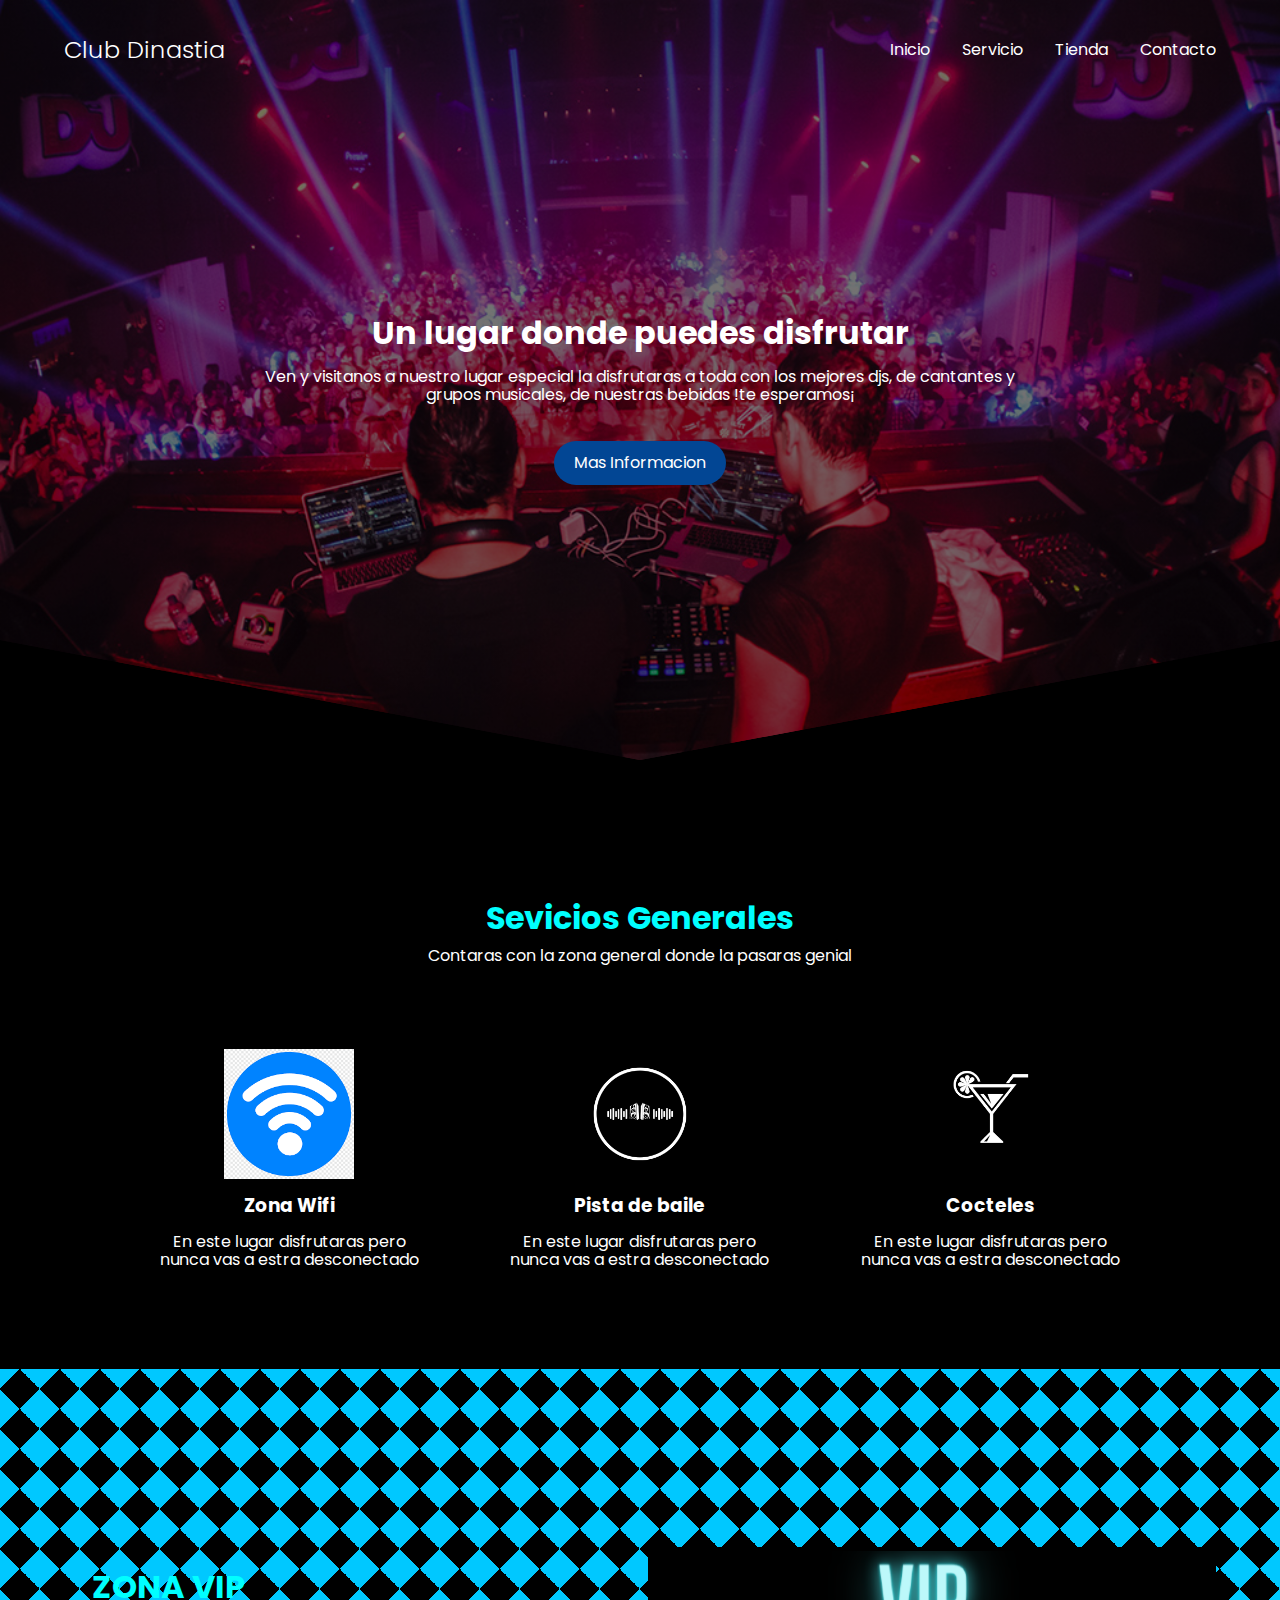
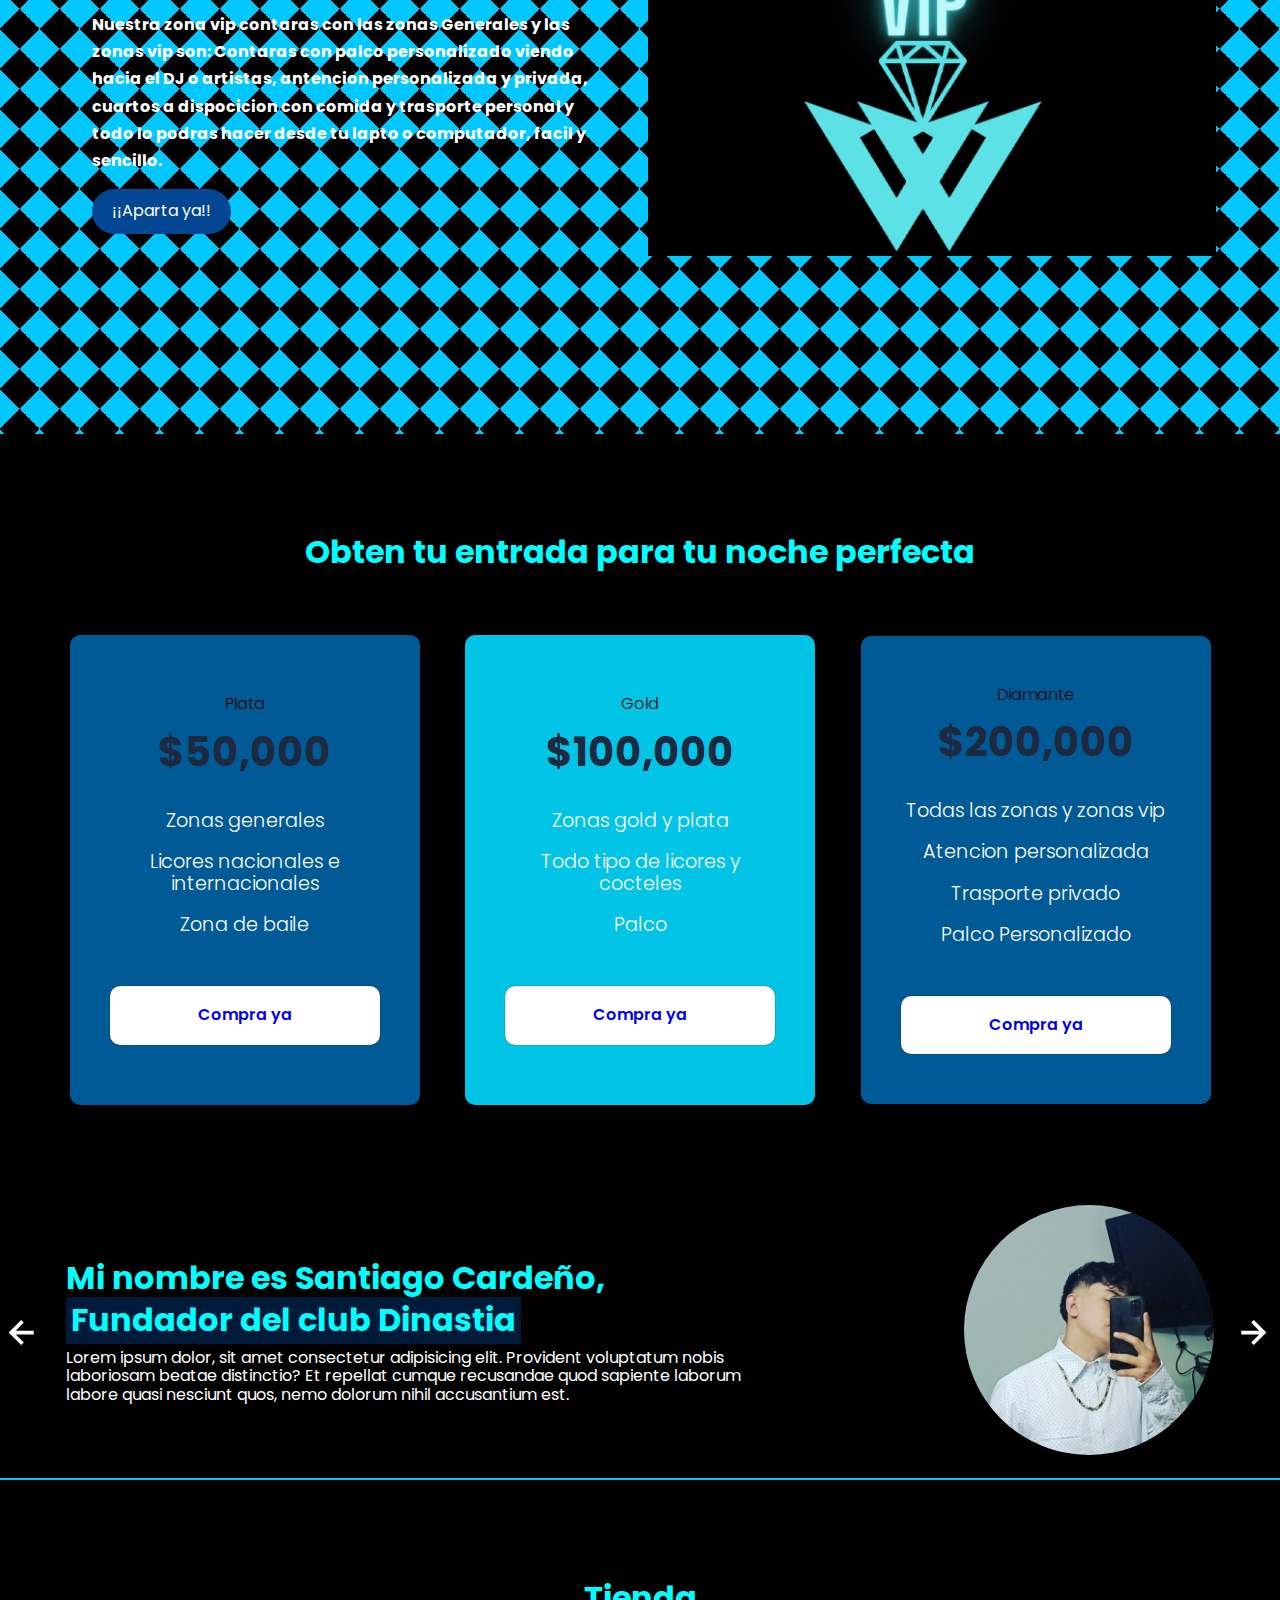
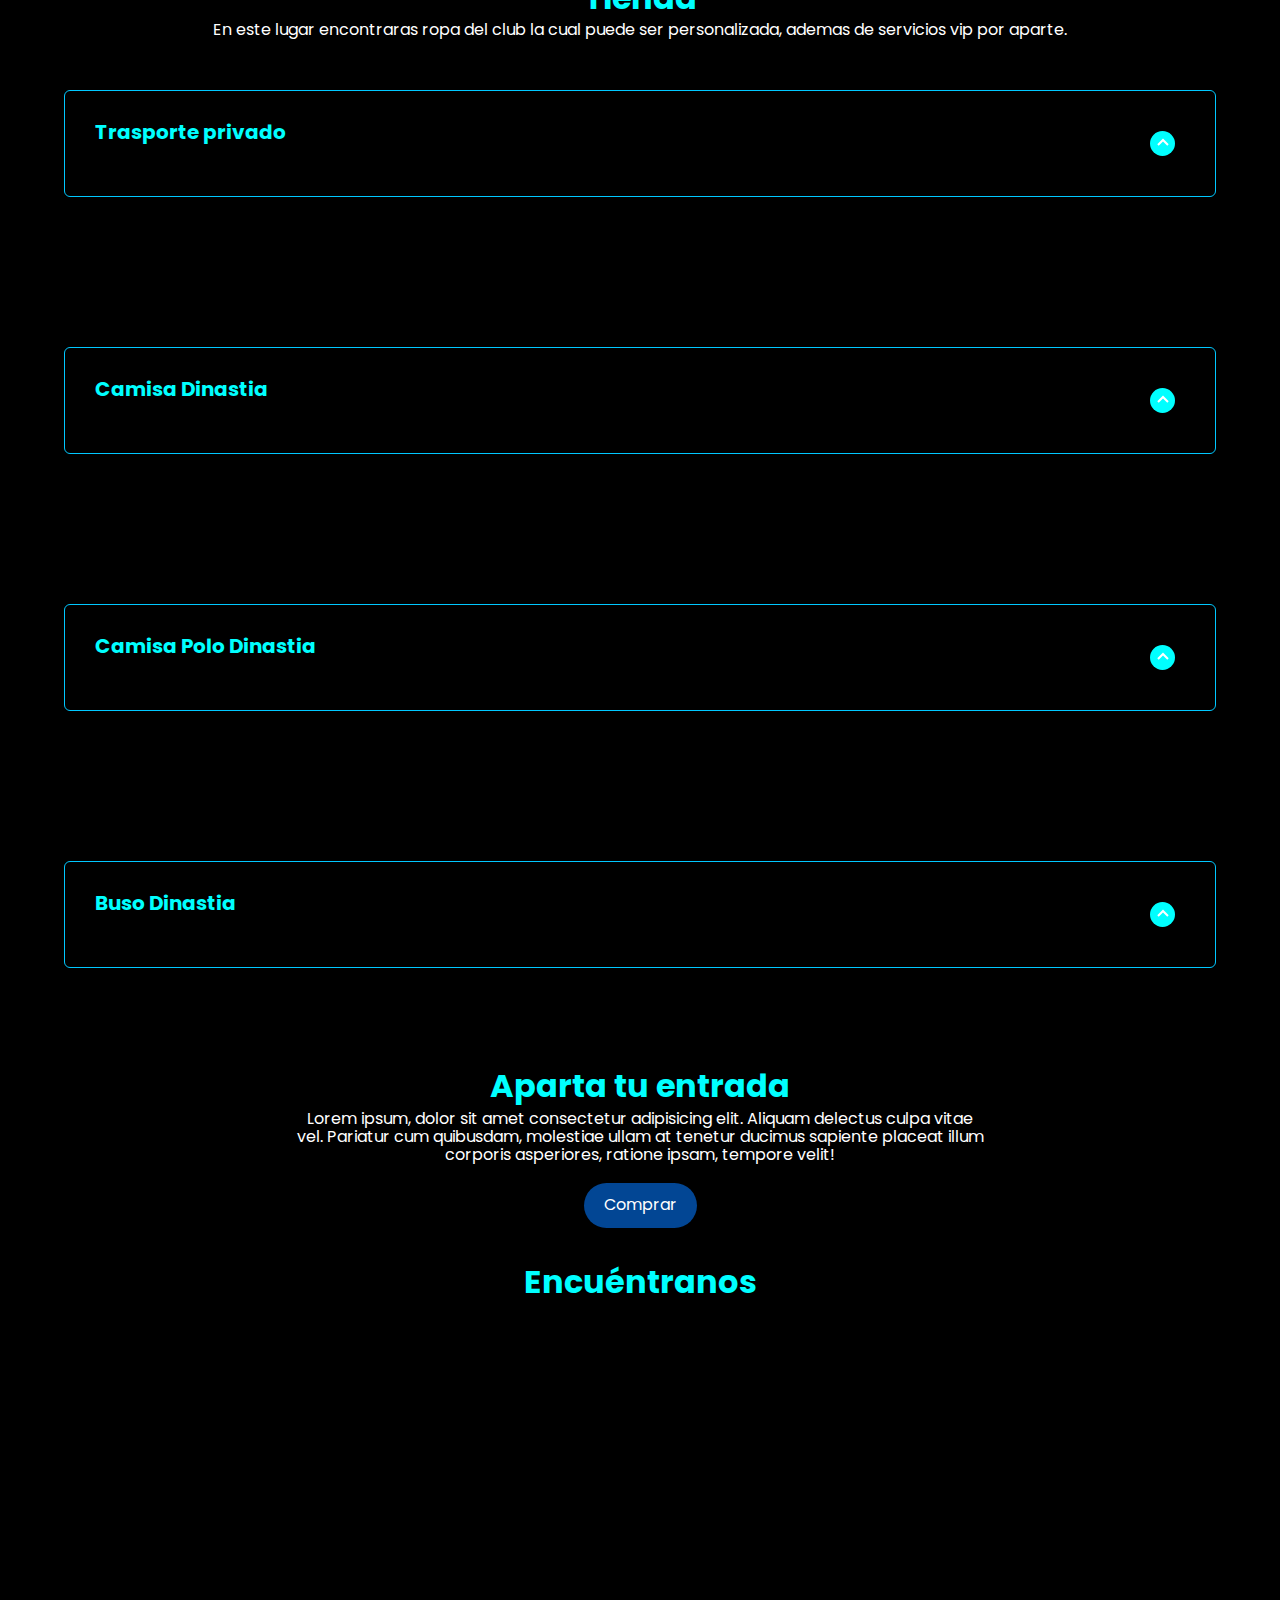
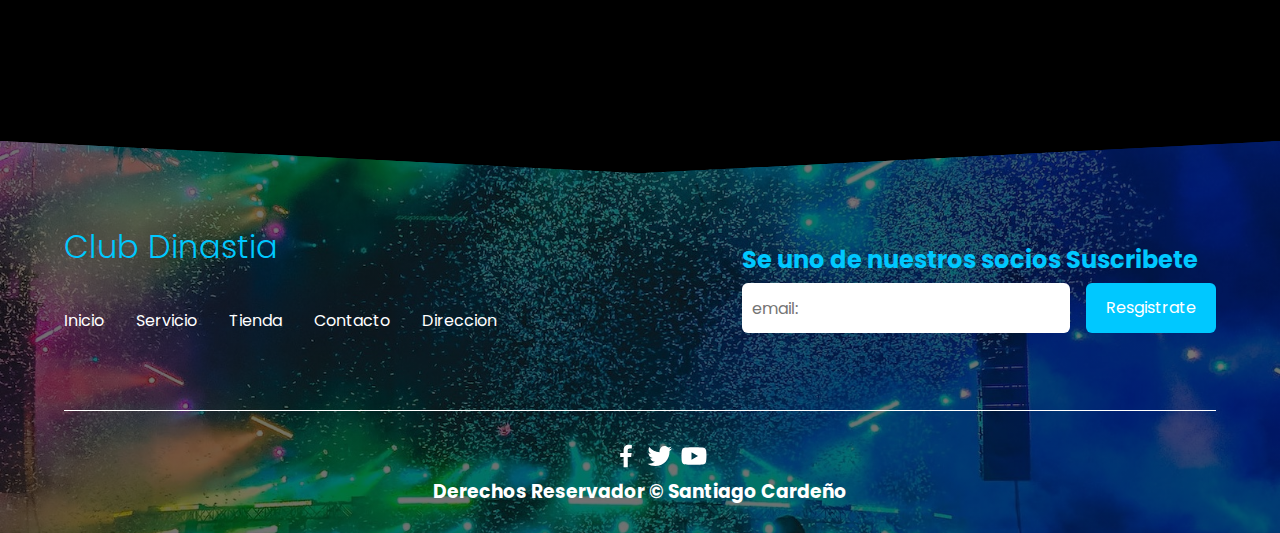
<file: Index.html>
<!DOCTYPE html>
<html lang="es">
<head>
    <meta charset="UTF-8">
    <meta name="viewport" content="width=device-width, initial-scale=1.0">
    <title>Club Dinastia</title>
    <link rel="shortcut icon" href="./img/logo2.png" type="image/x-icon">
    <link rel="stylesheet" href="./css/normalize.css">
    <link rel="stylesheet" href="./css/estilos.css">
</head>
<body class="hola">
    <header class="hero">

        <nav class="nav container">

           <div class="nav_logo">

            <h2 class="nav_title">Club Dinastia</h2><!-- <img src="img/logo.png" class="img_2" alt=""> -->

           </div>
           <ul class="nav_link nav_link--menu">
            <li class="nav_items">
                <a href="#" class="nav_links">Inicio</a>
            </li>
            <li class="nav_items">
                <a href="Servicios.html" class="nav_links">Servicio</a>
            </li>
            <li class="nav_items">
                <a href="Tienda.html" class="nav_links">Tienda</a>
            </li>
            <li class="nav_items">
                <a href="#" class="nav_links">Contacto</a>
            </li>
            

            <img src="img/close.svg" class="nav_close" alt="">

           </ul>
           <div class="nav_menu">

            <img src="img/menu.svg" class="nav_img" alt="">

           </div>

        </nav>

        <section class="hero_container container">
            <h1>Un lugar donde puedes disfrutar</h1>
            <p class="hero_paragraf">Ven y visitanos a nuestro lugar especial la disfrutaras a toda
                con los mejores djs, de cantantes y grupos musicales, de nuestras bebidas
                !te esperamos¡
            </p>
            <a href="#" class="cta">Mas Informacion</a>
        </section>

    </header>

    <main>

        <section class="container about">

            <h2 class="subtitle">Sevicios Generales</h2>
            <p class="about_paragraf">Contaras con la zona general donde la pasaras genial</p>

            <div class="about_main">

                <article class="about_icons">

                    <img src="img/wifi.png" class="about_icon" alt="">
                    <h3 class="about_title">Zona Wifi</h3>
                    <p class="about-paragraf">En este lugar disfrutaras pero nunca vas a estra 
                        desconectado
                    </p>

                </article>
                <article class="about_icons">

                    <img src="img/sonido.png" class="about_icon" alt="">
                    <h3 class="about_title">Pista de baile</h3>
                    <p class="about-paragraf">En este lugar disfrutaras pero nunca vas a estra 
                        desconectado
                    </p>

                </article>
                <article class="about_icons">

                    <img src="img/alcohol.png" class="about_icon" alt="">
                    <h3 class="about_title">Cocteles</h3>
                    <p class="about-paragraf">En este lugar disfrutaras pero nunca vas a estra 
                        desconectado
                    </p>

                </article>

            </div>

        </section>

        <section class="knowledge">
            <div class="knowledge_container container">

                <div class="knowledge_texts container">
                    
                    <h2 class="subtitle">ZONA VIP</h2>
                    <!-- <h3 class="subtitle">Todo esto lo podras hacer desde tu lapto o computador</h3> -->
                    <p class="knowledge_paragraf"><b>Nuestra zona vip contaras con las zonas Generales
                        y las zonas vip son: Contaras con palco personalizado
                        viendo hacia el DJ o artistas, antencion personalizada y privada,
                        cuartos a dispocicion con comida y trasporte personal y todo lo podras hacer desde
                        tu lapto o computador, facil y sencillo.</b></p>
                        
                    <a href="#" class="cta">¡¡Aparta ya!! </a>

                </div>

                <figure class="knoeledge_picture">
                        <img src="img/vip5 (2).png" class="knowledge_img" alt="">
                </figure>

            </div>
        </section>

        <section class="price container">

            <h2 class="subtitle">Obten tu entrada para tu noche perfecta</h2>

            <div class="price_table">

                <div class="price_element">

                    <p class="plan_name">Plata</p>
                    <h3 class="plan_price">$50,000</h3>

                    <div class="plan_items">

                        <p class="plan_featurers">Zonas generales</p>
                        <p class="plan_featurers">Licores nacionales e internacionales</p>
                        <p class="plan_featurers">Zona de baile</p>

                    </div>

                    <a href="#" class="plan_cta">Compra ya</a>

                </div>
                <div class="price_element price_element--best">

                    <p class="plan_name">Gold</p>
                    <h3 class="plan_price">$100,000</h3>

                    <div class="plan_items">

                        <p class="plan_featurers">Zonas gold y plata</p>
                        <p class="plan_featurers">Todo tipo de licores y cocteles</p>
                        <p class="plan_featurers">Palco</p>

                    </div>

                    <a href="#" class="plan_cta">Compra ya</a>

                </div>
                <div class="price_element2">

                    <p class="plan_name">Diamante</p>
                    <h3 class="plan_price">$200,000</h3>

                    <div class="plan_items">

                        <p class="plan_featurers">Todas las zonas y zonas vip</p>
                        <p class="plan_featurers">Atencion personalizada</p>
                        <p class="plan_featurers">Trasporte privado</p>
                        <p class="plan_featurers">Palco Personalizado</p>

                    </div>

                    <a href="#" class="plan_cta">Compra ya</a>

                </div>

            </div>

        </section>

        <section class="testimony">
            <div class="testimony_container">

                <img src="img/leftarrow.svg" class="testimony_a" id="before" alt="">
                <section class="testimony_body testimony_body--show" data-id="1">

                    <div class="testimony_text">

                        <h2 class="subtitle">Mi nombre es Santiago Cardeño, <span class="testimony_course">Fundador del club Dinastia</span></h2>
                        <p class=""> Lorem ipsum dolor, sit amet consectetur adipisicing elit. Provident voluptatum nobis laboriosam beatae distinctio? Et repellat cumque recusandae quod sapiente laborum labore quasi nesciunt quos, nemo dolorum nihil accusantium est.</p>

                    </div>
                    <figure class="testimony_picture">
                            <img src="img/yo.jpeg" class="testimony_img" alt="">
                    </figure>

                </section>
                 <section class="testimony_body " data-id="2">

                    <div class="testimony_text">

                        <h2 class="subtitle">Mi nombre es Camilo Andres Cardeño Rios, <span class="testimony_course">Administrador del club Dinastia</span></h2>
                        <p class=""> Lorem ipsum dolor, sit amet consectetur adipisicing elit. Provident voluptatum nobis laboriosam beatae distinctio? Et repellat cumque recusandae quod sapiente laborum labore quasi nesciunt quos, nemo dolorum nihil accusantium est.</p>

                    </div>
                    <figure class="testimony_picture">
                            <img src="img/yo.jpeg" class="testimony_img" alt="">
                    </figure>

                </section> 
                <section class="testimony_body" data-id="3">

                    <div class="testimony_text">

                        <h2 class="subtitle">Mi nombre es Karen Arteaga , <span class="testimony_course">Organizadora de eventos del club Dinastia</span></h2>
                        <p class=""> Lorem ipsum dolor, sit amet consectetur adipisicing elit. Provident voluptatum nobis laboriosam beatae distinctio? Et repellat cumque recusandae quod sapiente laborum labore quasi nesciunt quos, nemo dolorum nihil accusantium est.</p>

                    </div>
                    <figure class="testimony_picture">
                            <img src="img/yo.jpeg" class="testimony_img" alt="">
                    </figure>

                </section>              
                <img src="img/rightarrow.svg" class="testimony_a" id="next" alt="">

            </div>

        </section>

        <br>

        <hr class="hello" color="#00c8ff">

        <section class="questions container">
            <h2 class="subtitle">Tienda</h2>
            <p class="questions_paragraf">En este lugar encontraras ropa del club la cual puede ser
                personalizada, ademas de servicios vip por aparte.</p>

                <section class="questions_container">
                    <article class="questions_padding">
                        <div class="questions_answer">
                            <h3 class="questions_title">Trasporte privado
                                <span class="questions_arrow">
                                    <img src="img/arrow.svg" class="questions_img" alt="">
                                </span>
                            </h3>
                            <p class="questions_show">Lorem ipsum, dolor sit amet consectetur adipisicing ! Lorem ipsum dolor sit amet, consectetur adipisicing elit. Asperiores non culpa odit commodi accusantium ratione totam est illo natus ipsa quisquam assumenda, illum rem? Asperiores nihil eius officia harum est. Lorem ipsum dolor sit amet consectetur adipisicing elit. Aut soluta, debitis vero id, ullam harum voluptate eveniet, rem totam quo quidem odit aperiam pariatur officia facilis magnam? Sint, totam assumenda?</p>
                        </div>
                    </article>
                </section>
               
                <section class="questions_container">
                    <article class="questions_padding">
                        <div class="questions_answer">
                            <h3 class="questions_title">Camisa Dinastia
                                <span class="questions_arrow">
                                    <img src="img/arrow.svg" class="questions_img" alt="">
                                </span>
                            </h3>

                            <p class="questions_show">Lorem ipsum, dolor sit amet consectetur adipisicing elit.! Lorem ipsum dolor sit, amet consectetur adipisicing elit. Similique doloremque aut ab explicabo voluptatum, excepturi atque natus reiciendis cupiditate modi, optio harum quisquam architecto, accusamus minima sed facere? Dolores, voluptates! Lorem ipsum, dolor sit amet consectetur adipisicing elit. Recusandae magnam suscipit quis quae expedita blanditiis eaque veniam soluta illo illum, laborum aliquam optio magni provident amet, architecto quos. Error, quasi?</p>
                        </div>
                    </article>
                </section>

                <section class="questions_container">
                    <article class="questions_padding">
                        <div class="questions_answer">
                            <h3 class="questions_title">Camisa Polo Dinastia
                                <span class="questions_arrow">
                                    <img src="img/arrow.svg" class="questions_img" alt="">
                                </span>
                            </h3>

                            <p class="questions_show">Lorem ipsum, dolor sit amet consectetur adipisicing elit.! Lorem ipsum dolor, sit amet consectetur adipisicing elit. Consectetur repellat eveniet praesentium ea excepturi cum at dolorum? Sint nesciunt voluptas, quod reprehenderit culpa atque, iure soluta aliquam illo accusantium animi. Lorem ipsum dolor sit amet consectetur, adipisicing elit. Sint officia at vel hic fuga aut amet excepturi iusto quam dignissimos, quia commodi illum, in, nobis aliquid eveniet atque quae aperiam?</p>
                        </div>
                    </article>
                </section>

                <section class="questions_container">
                    <article class="questions_padding">
                        <div class="questions_answer">
                            <h3 class="questions_title">Buso Dinastia
                                <span class="questions_arrow">
                                    <img src="img/arrow.svg" class="questions_img" alt="">
                                </span>
                            </h3>

                            <p class="questions_show">Lorem ipsum, dolor sit amet consectetur adipisicing elit.! Lorem ipsum dolor, sit amet consectetur adipisicing elit. Consectetur repellat eveniet praesentium ea excepturi cum at dolorum? Sint nesciunt voluptas, quod reprehenderit culpa atque, iure soluta aliquam illo accusantium animi. Lorem ipsum dolor sit amet consectetur, adipisicing elit. Sint officia at vel hic fuga aut amet excepturi iusto quam dignissimos, quia commodi illum, in, nobis aliquid eveniet atque quae aperiam?</p>
                        </div>
                    </article>
                </section>

                <section class="questions_offeer">
                    <h2 class="subtitle">Aparta tu entrada</h2>
                    <p class="questions_copy">Lorem ipsum, dolor sit amet consectetur adipisicing elit. Aliquam delectus culpa vitae vel. Pariatur cum quibusdam, molestiae ullam at tenetur ducimus sapiente placeat illum corporis asperiores, ratione ipsam, tempore velit!</p>
                    <br>
                    <a href="price container" class="cta">Comprar</a>
                </section>

                <br>
                <br>
                <section>
                    <h2 class="subtitle">Encuéntranos</h2><br>
                <div><iframe src="https://www.google.com/maps/embed?pb=!1m18!1m12!1m3!1d495.82586758080987!2d-75.6493971137713!3d6.18332851668181!2m3!1f0!2f0!3f0!3m2!1i1024!2i768!4f13.1!3m3!1m2!1s0x8e4681bc053fb6ad%3A0x19c91dbaa523946c!2sVilla%20Loma!5e0!3m2!1ses!2sco!4v1695385432934!5m2!1ses!2sco" width="400" height="300" style="border:0;" allowfullscreen="" loading="lazy" referrerpolicy="no-referrer-when-downgrade"></iframe></div></section>



        </section>

    </main>

    <footer class="footer">

        <section class="footer_container container">

            <nav class="nav nav--footer">

                <h2 class="footer_title">Club Dinastia</h2>

                <ul class="nav_link nav_link--footer">

                    <li class="nav_items">
                        <a href="#" class="nav_links">Inicio</a>
                    </li>
                    <li class="nav_items">
                        <a href="#"class="nav_links">Servicio</a>
                    </li>
                    <li class="nav_items">
                        <a href="#" class="nav_links">Tienda</a>
                    </li>
                    <li class="nav_items">
                        <a href="#" class="nav_links">Contacto</a>
                    </li>
                    <li class="nav_items">
                        <a href="#" class="nav_links">Direccion</a>
                    </li>

                </ul>

            </nav>

           <form class="footer_form">

            <h2 class="footer_newsletter">Se uno de nuestros socios Suscribete</h2>
            <div class="footer_inputs">

                <input type="email" placeholder="email:" class="footer_input">
                <input type="submit" value="Resgistrate" class="footer_submit">

            </div>

           </form>

        </section>

        <section class="footer_copy container">

            <div class="footer_social">

                <ul class="copy_foter">
                <a href="#" class="footer_icons"><img src="img/facebook.svg" class="footer_img" alt=""></a>
                <a href="#" class="footer_icons"><img src="img/twitter.svg" class="footer_img" alt=""></a>
                <a href="#" class="footer_icons"><img src="img/youtube.svg" class="footer_img" alt=""></a>
                </ul>
            

            </div>

            <h3 class="footer_copyright">Derechos Reservador &copy; Santiago Cardeño</h3>

        </section>

    </footer>



    <script src="java/slider.js"></script>
    <script src="java/questions.js"></script>
    <script src="java/menu.js"></script>
</body>
</html>
</file>
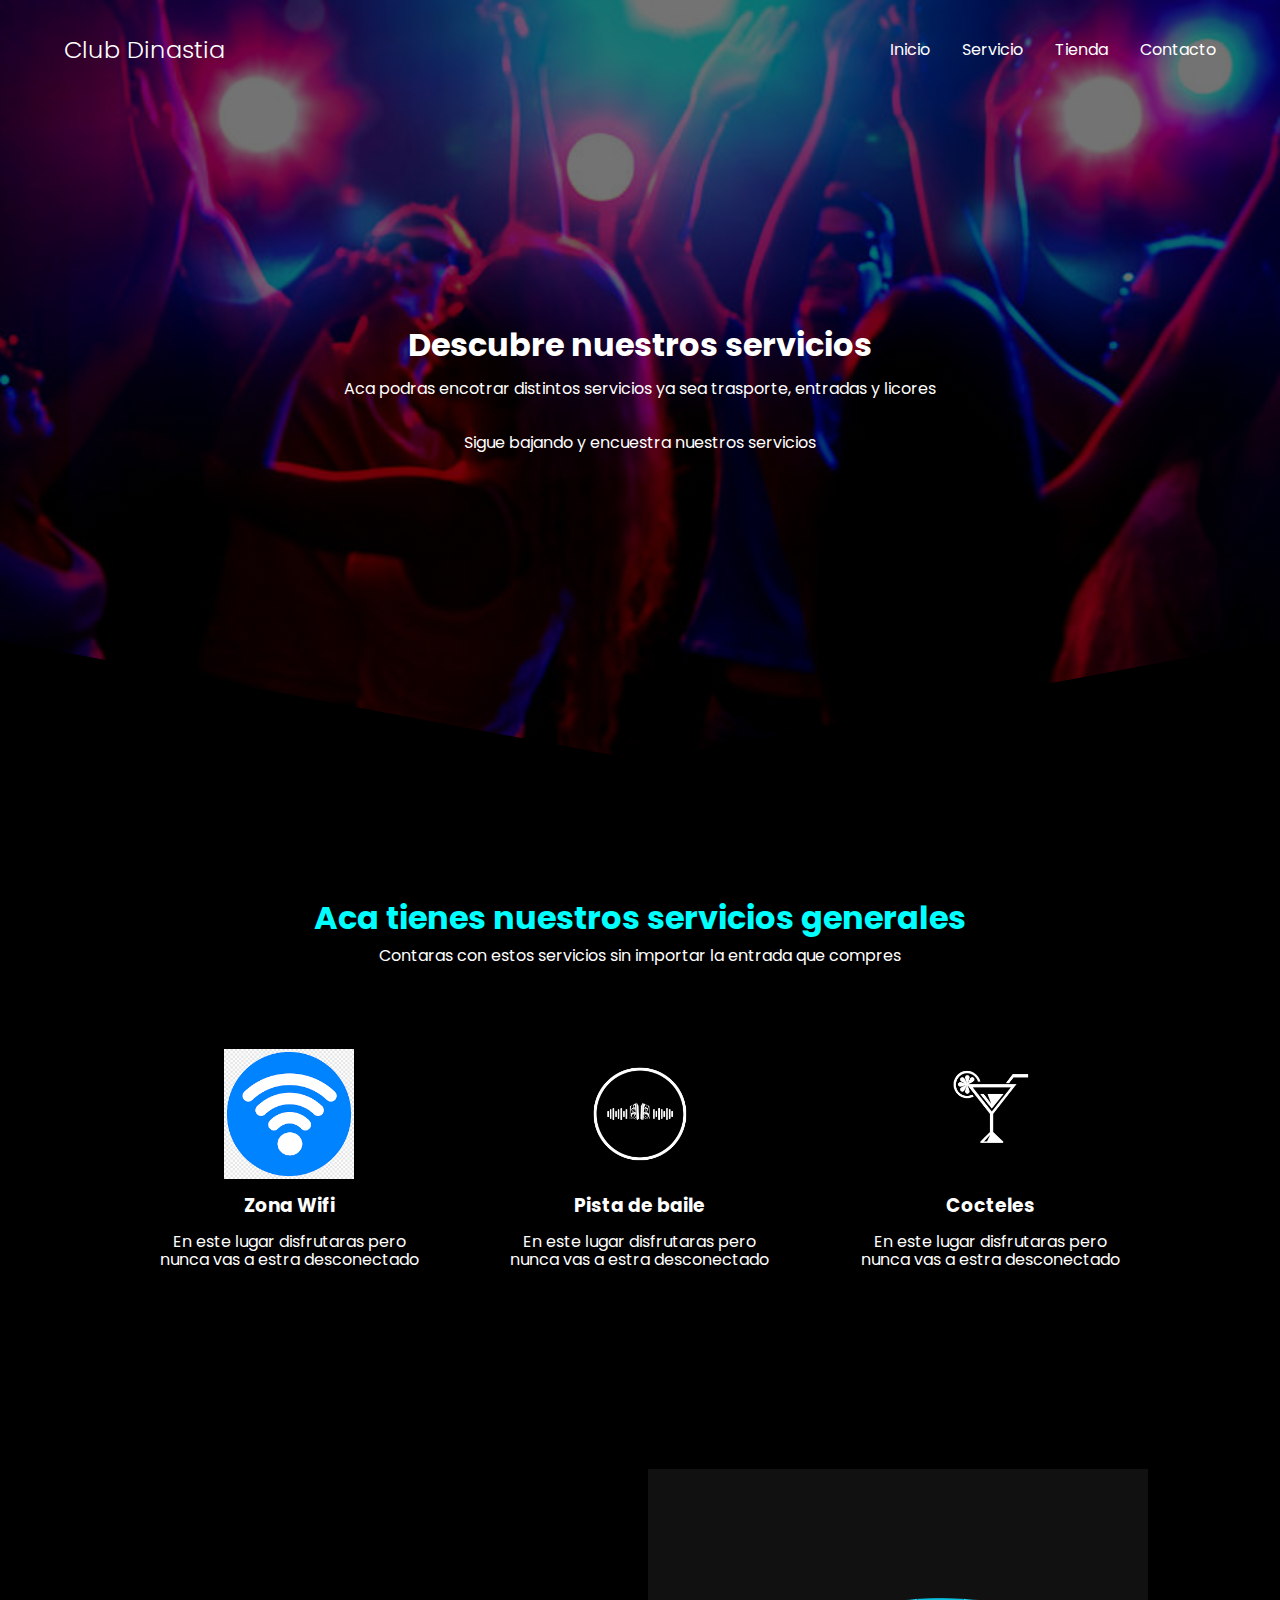
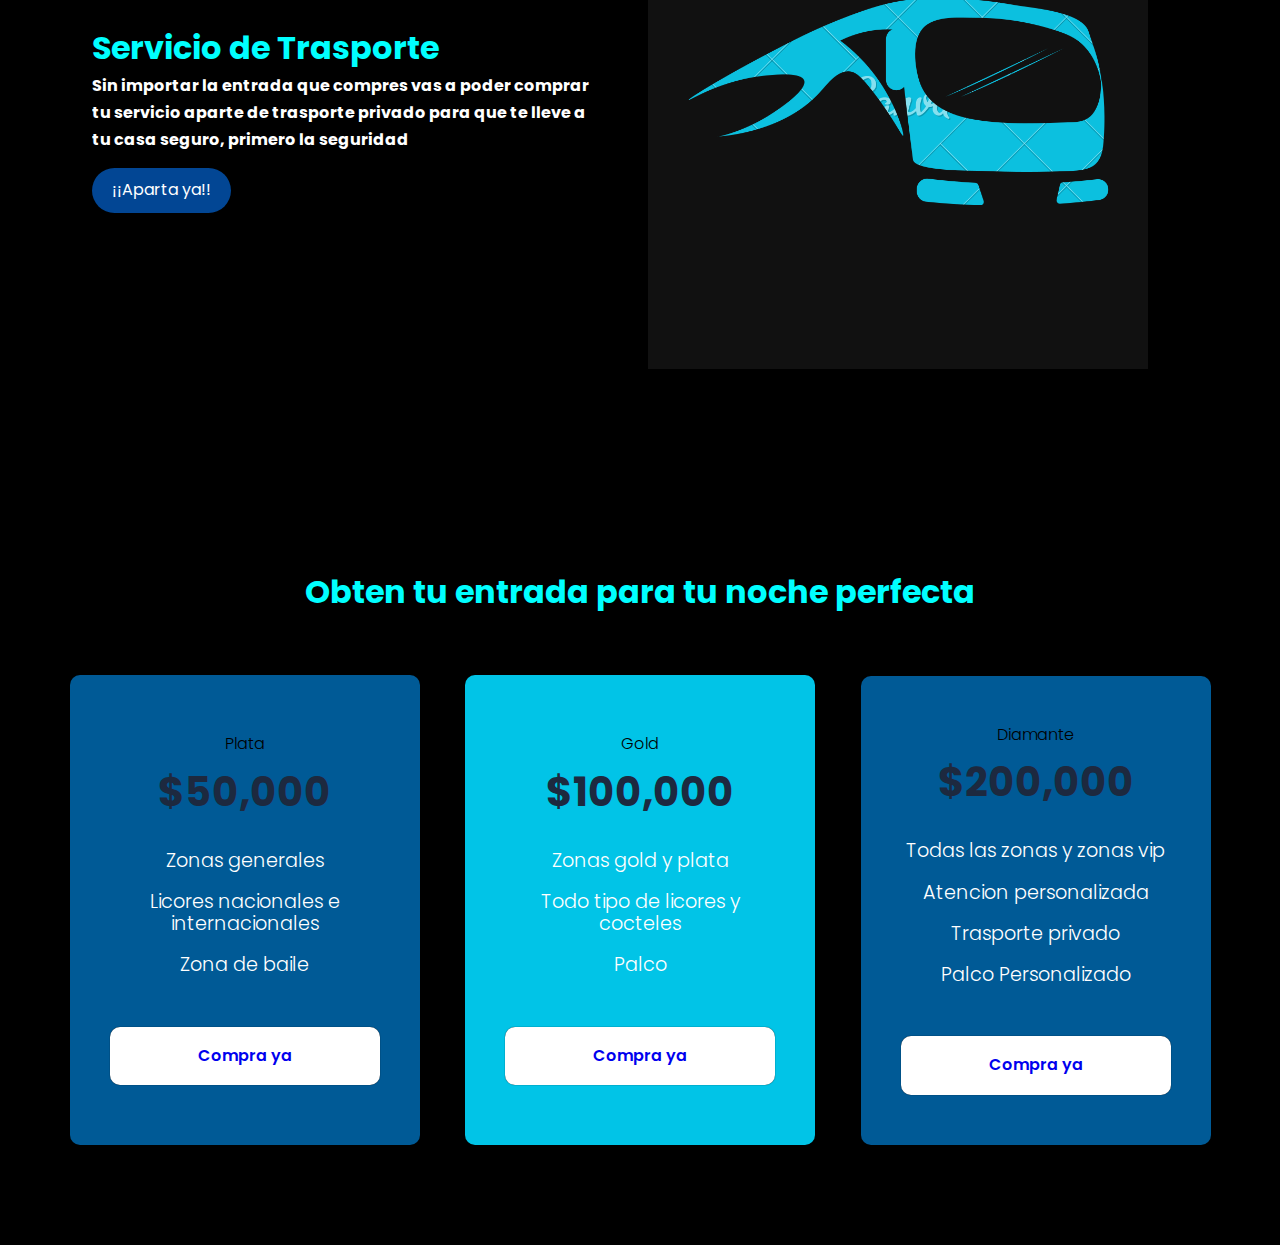
<file: Servicios.html>
<!DOCTYPE html>
<html lang="en">
<head>
    <meta charset="UTF-8">
    <meta name="viewport" content="width=device-width, initial-scale=1.0">
    <title>Club Dinastia</title>
    <link rel="shortcut icon" href="./img/logo2.png" type="image/x-icon">
    <link rel="stylesheet" href="./css/normalize.css">
    <link rel="stylesheet" href="./css/estilos.css">
    <link rel="stylesheet" href="./css/Servicio.css">
</head>
<body>

    <header class="hero">

        <nav class="nav container">

           <div class="nav_logo">

            <h2 class="nav_title">Club Dinastia</h2><!-- <img src="img/logo.png" class="img_2" alt=""> -->

           </div>
           <ul class="nav_link nav_link--menu">
            <li class="nav_items">
                <a href="Index.html" class="nav_links">Inicio</a>
            </li>
            <li class="nav_items">
                <a href="#" class="nav_links">Servicio</a>
            </li>
            <li class="nav_items">
                <a href="Tienda.html" class="nav_links">Tienda</a>
            </li>
            <li class="nav_items">
                <a href="" class="nav_links">Contacto</a>
            </li>
            

            <img src="img/close.svg" class="nav_close" alt="">

           </ul>
           <div class="nav_menu">

            <img src="img/menu.svg" class="nav_img" alt="">

           </div>

        </nav>

        <section class="hero_container container">
            <h1>Descubre nuestros servicios </h1>
            <p class="hero_paragraf">Aca podras encotrar distintos servicios ya sea trasporte,
                entradas y licores
            </p>
            <!-- <a href="#" class="cta">Mas Informacion</a> -->
            <p class="hero_paragraf">Sigue bajando y encuestra nuestros servicios</p>
        </section>

    </header>

    <main>

        <section class="container about">

            <h2 class="subtitle">Aca tienes nuestros servicios generales</h2>
            <p class="about_paragraf">Contaras con estos servicios sin importar la entrada que compres</p>

            <div class="about_main">

                <article class="about_icons">

                    <img src="img/wifi.png" class="about_icon" alt="">
                    <h3 class="about_title">Zona Wifi</h3>
                    <p class="about-paragraf">En este lugar disfrutaras pero nunca vas a estra 
                        desconectado
                    </p>

                </article>
                <article class="about_icons">

                    <img src="img/sonido.png" class="about_icon" alt="">
                    <h3 class="about_title">Pista de baile</h3>
                    <p class="about-paragraf">En este lugar disfrutaras pero nunca vas a estra 
                        desconectado
                    </p>

                </article>
                <article class="about_icons">

                    <img src="img/alcohol.png" class="about_icon" alt="">
                    <h3 class="about_title">Cocteles</h3>
                    <p class="about-paragraf">En este lugar disfrutaras pero nunca vas a estra 
                        desconectado
                    </p>

                </article>

            </div>

        </section>

        <section class="knowledge_service">
            <div class="knowledge_container container">

                <div class="knowledge_texts container">
                    
                    <h2 class="subtitle">Servicio de Trasporte</h2>
                    <!-- <h3 class="subtitle">Todo esto lo podras hacer desde tu lapto o computador</h3> -->
                    <p class="knowledge_paragraf"><b>Sin importar la entrada que compres 
                        vas a poder comprar tu servicio aparte de trasporte privado para que te lleve a 
                        tu casa seguro, primero la seguridad
                    </b></p>
                        
                    <a href="#" class="cta">¡¡Aparta ya!! </a>

                </div>

                <figure class="knoeledge_picture">
                        <img src="img/trasporte.png" class="knowledge_img_service" alt="">
                </figure>

            </div>
        </section>

        <section class="price container">

            <h2 class="subtitle">Obten tu entrada para tu noche perfecta</h2>

            <div class="price_table">

                <div class="price_element">

                    <p class="plan_name">Plata</p>
                    <h3 class="plan_price">$50,000</h3>

                    <div class="plan_items">

                        <p class="plan_featurers">Zonas generales</p>
                        <p class="plan_featurers">Licores nacionales e internacionales</p>
                        <p class="plan_featurers">Zona de baile</p>

                    </div>

                    <a href="#" class="plan_cta">Compra ya</a>

                </div>
                <div class="price_element price_element--best">

                    <p class="plan_name">Gold</p>
                    <h3 class="plan_price">$100,000</h3>

                    <div class="plan_items">

                        <p class="plan_featurers">Zonas gold y plata</p>
                        <p class="plan_featurers">Todo tipo de licores y cocteles</p>
                        <p class="plan_featurers">Palco</p>

                    </div>

                    <a href="#" class="plan_cta">Compra ya</a>

                </div>
                <div class="price_element2">

                    <p class="plan_name">Diamante</p>
                    <h3 class="plan_price">$200,000</h3>

                    <div class="plan_items">

                        <p class="plan_featurers">Todas las zonas y zonas vip</p>
                        <p class="plan_featurers">Atencion personalizada</p>
                        <p class="plan_featurers">Trasporte privado</p>
                        <p class="plan_featurers">Palco Personalizado</p>

                    </div>

                    <a href="#" class="plan_cta">Compra ya</a>

                </div>

            </div>

        </section>


    </main>
    

    <script src="java/slider.js"></script>
    <script src="java/questions.js"></script>
    <script src="java/menu.js"></script>
</body>
</html>
</file>
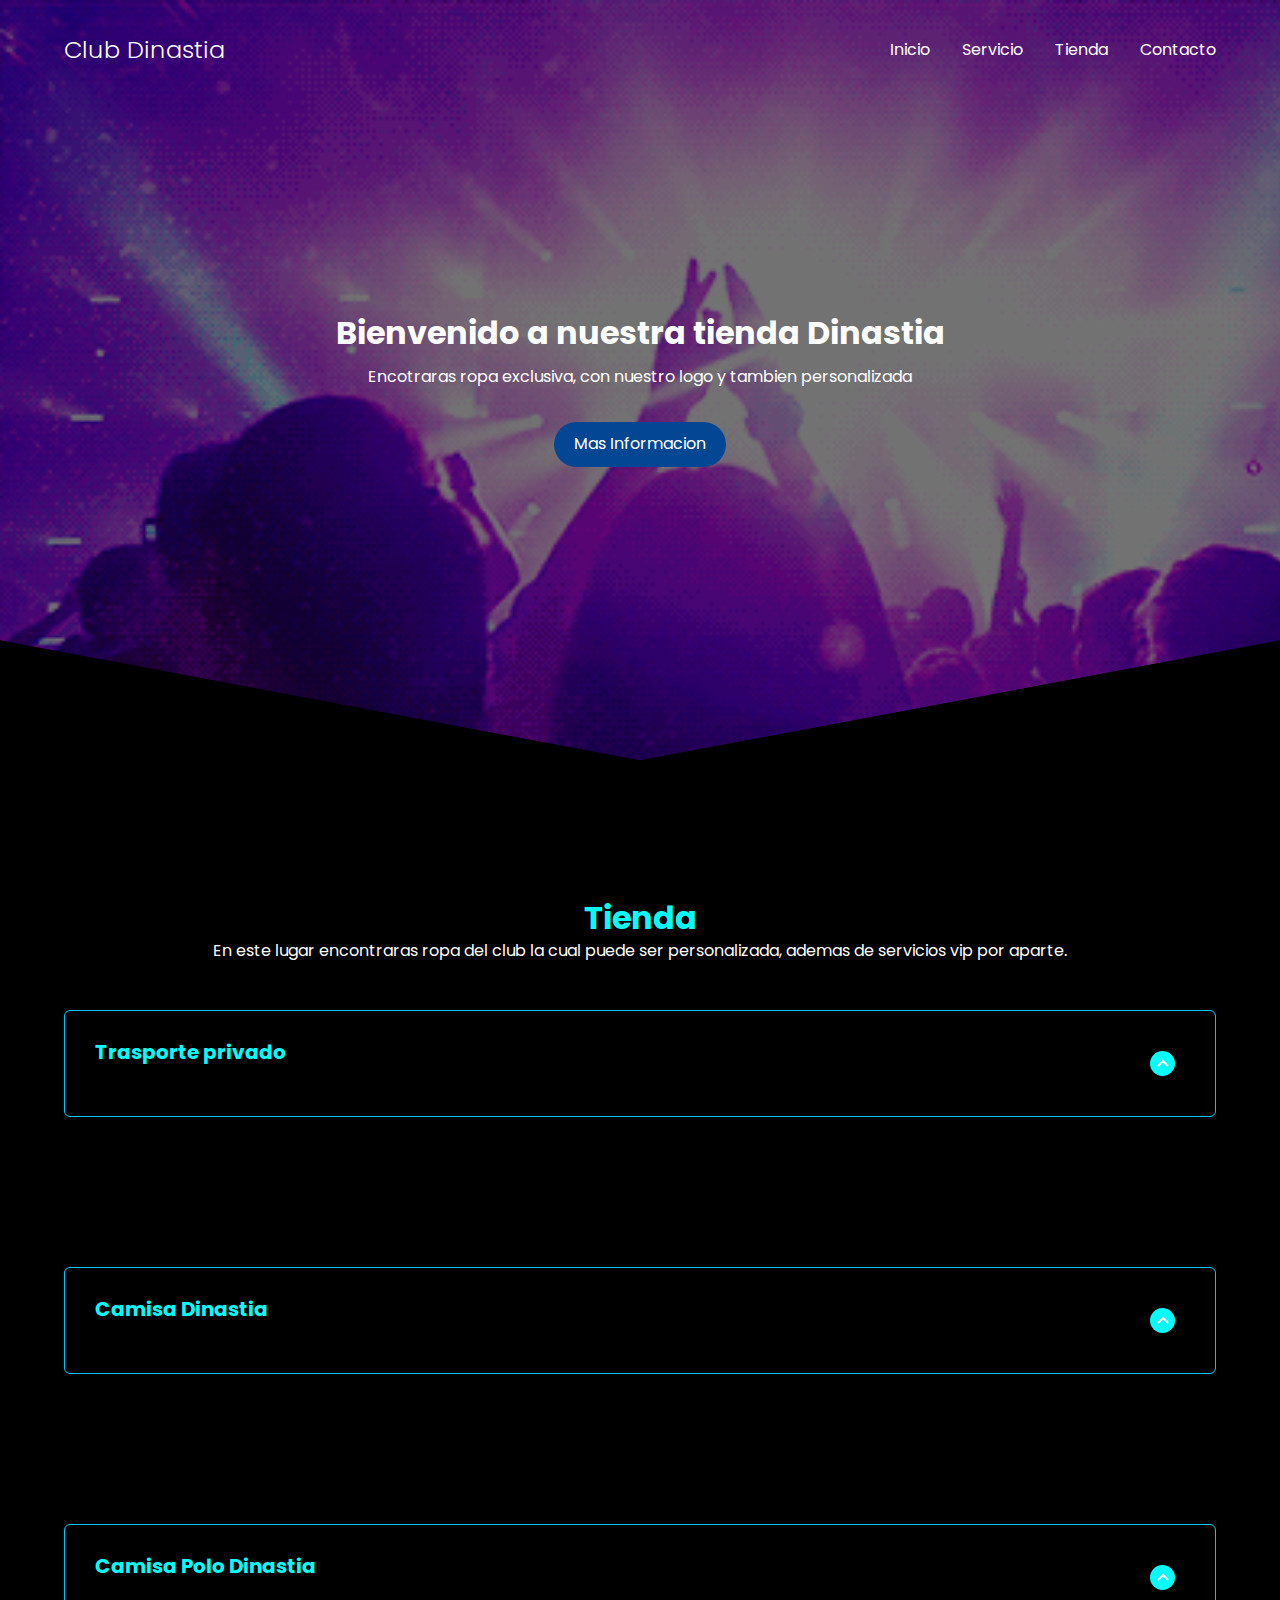
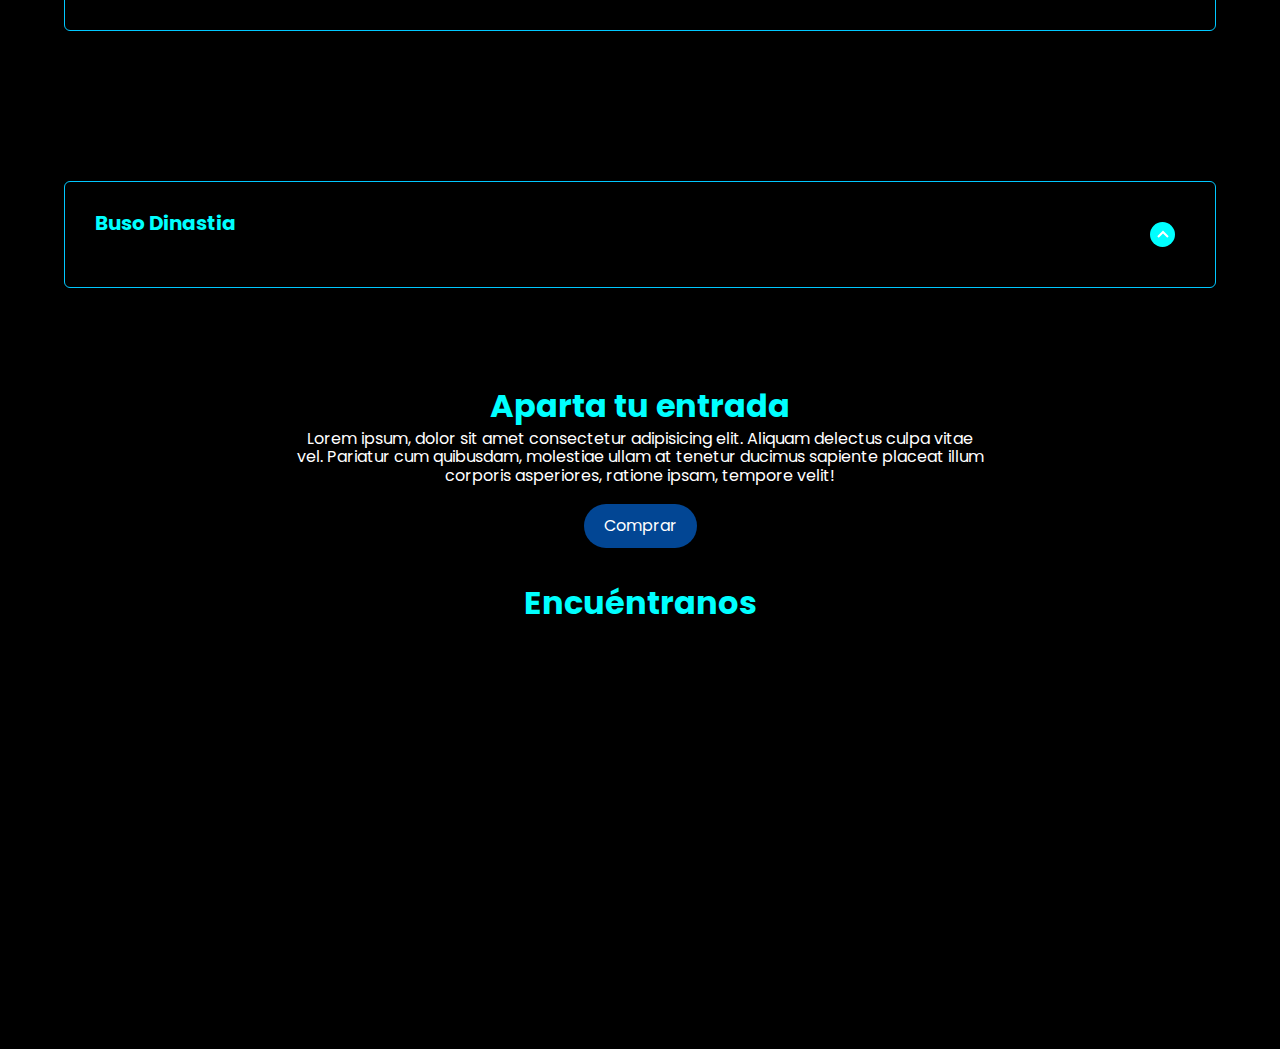
<file: Tienda.html>
<!DOCTYPE html>
<html lang="en">
<head>
    <meta charset="UTF-8">
    <meta name="viewport" content="width=device-width, initial-scale=1.0">
    <title>Tienda Dinastia</title>
    <link rel="shortcut icon" href="./img/logo2.png" type="image/x-icon">
    <link rel="stylesheet" href="./css/normalize.css">
    <link rel="stylesheet" href="./css/estilos.css">
    <link rel="stylesheet" href="css/tienda.css">
</head>
<body>

    <header class="hero">

        <nav class="nav container">

           <div class="nav_logo">

            <h2 class="nav_title">Club Dinastia</h2><!-- <img src="img/logo.png" class="img_2" alt=""> -->

           </div>
           <ul class="nav_link nav_link--menu">
            <li class="nav_items">
                <a href="Index.html" class="nav_links">Inicio</a>
            </li>
            <li class="nav_items">
                <a href="Servicios.html" class="nav_links">Servicio</a>
            </li>
            <li class="nav_items">
                <a href="#" class="nav_links">Tienda</a>
            </li>
            <li class="nav_items">
                <a href="#" class="nav_links">Contacto</a>
            </li>
          

            <img src="img/close.svg" class="nav_close" alt="">

           </ul>
           <div class="nav_menu">

            <img src="img/menu.svg" class="nav_img" alt="">

           </div>

        </nav>

        <section class="hero_container container">
            <h1>Bienvenido a nuestra tienda Dinastia </h1>
            <p class="hero_paragraf">Encotraras ropa exclusiva, con nuestro logo y tambien personalizada
            </p>
            <a href="#" class="cta">Mas Informacion</a>
        </section>
        <br>

    </header>
    <section class="questions container">
        <h2 class="subtitle">Tienda</h2>
        <p class="questions_paragraf">En este lugar encontraras ropa del club la cual puede ser
            personalizada, ademas de servicios vip por aparte.</p>

            <section class="questions_container">
                <article class="questions_padding">
                    <div class="questions_answer"> 
                        <h3 class="questions_title">Trasporte privado 
                            <span class="questions_arrow"> 
                                <img src="img/arrow.svg" class="questions_img" alt="">
                            </span>
                        </h3>
                        <p class="questions_show">Lorem ipsum, dolor sit amet consectetur adipisicing ! Lorem ipsum dolor sit amet, consectetur adipisicing elit. Asperiores non culpa odit commodi accusantium ratione totam est illo natus ipsa quisquam assumenda, illum rem? Asperiores nihil eius officia harum est. Lorem ipsum dolor sit amet consectetur adipisicing elit. Aut soluta, debitis vero id, ullam harum voluptate eveniet, rem totam quo quidem odit aperiam pariatur officia facilis magnam? Sint, totam assumenda?
                            <img src="img/trasporte.png" class="questions_title"  width="8%">
                            
                        </p>
                    </div>
                </article>
            </section>
           
            <section class="questions_container">
                <article class="questions_padding">
                    <div class="questions_answer">
                        <h3 class="questions_title">Camisa Dinastia
                            <span class="questions_arrow">
                                <img src="img/arrow.svg" class="questions_img" alt="">
                            </span>
                        </h3>

                        <p class="questions_show">Lorem ipsum, dolor sit amet consectetur adipisicing elit.! Lorem ipsum dolor sit, amet consectetur adipisicing elit. Similique doloremque aut ab explicabo voluptatum, excepturi atque natus reiciendis cupiditate modi, optio harum quisquam architecto, accusamus minima sed facere? Dolores, voluptates! Lorem ipsum, dolor sit amet consectetur adipisicing elit. Recusandae magnam suscipit quis quae expedita blanditiis eaque veniam soluta illo illum, laborum aliquam optio magni provident amet, architecto quos. Error, quasi?
                            <img src="img/camisa.jpg" class="questions_title"  width="8%">
                        </p>
                    </div>
                </article>
            </section>

            <section class="questions_container">
                <article class="questions_padding">
                    <div class="questions_answer">
                        <h3 class="questions_title">Camisa Polo Dinastia
                            <span class="questions_arrow">
                                <img src="img/arrow.svg" class="questions_img" alt="">
                            </span>
                        </h3>

                        <p class="questions_show">Lorem ipsum, dolor sit amet consectetur adipisicing elit.! Lorem ipsum dolor, sit amet consectetur adipisicing elit. Consectetur repellat eveniet praesentium ea excepturi cum at dolorum? Sint nesciunt voluptas, quod reprehenderit culpa atque, iure soluta aliquam illo accusantium animi. Lorem ipsum dolor sit amet consectetur, adipisicing elit. Sint officia at vel hic fuga aut amet excepturi iusto quam dignissimos, quia commodi illum, in, nobis aliquid eveniet atque quae aperiam?</p>
                    </div>
                </article>
            </section>

            <section class="questions_container">
                <article class="questions_padding">
                    <div class="questions_answer">
                        <h3 class="questions_title">Buso Dinastia
                            <span class="questions_arrow">
                                <img src="img/arrow.svg" class="questions_img" alt="">
                            </span>
                        </h3>

                        <p class="questions_show">Lorem ipsum, dolor sit amet consectetur adipisicing elit.! Lorem ipsum dolor, sit amet consectetur adipisicing elit. Consectetur repellat eveniet praesentium ea excepturi cum at dolorum? Sint nesciunt voluptas, quod reprehenderit culpa atque, iure soluta aliquam illo accusantium animi. Lorem ipsum dolor sit amet consectetur, adipisicing elit. Sint officia at vel hic fuga aut amet excepturi iusto quam dignissimos, quia commodi illum, in, nobis aliquid eveniet atque quae aperiam?</p>
                    </div>
                </article>
            </section>

            <section class="questions_offeer">
                <h2 class="subtitle">Aparta tu entrada</h2>
                <p class="questions_copy">Lorem ipsum, dolor sit amet consectetur adipisicing elit. Aliquam delectus culpa vitae vel. Pariatur cum quibusdam, molestiae ullam at tenetur ducimus sapiente placeat illum corporis asperiores, ratione ipsam, tempore velit!</p>
                <br>
                <a href="price container" class="cta">Comprar</a>
            </section>

            <br>
            <br>
            <section>
                <h2 class="subtitle">Encuéntranos</h2><br>
            <div><iframe src="https://www.google.com/maps/embed?pb=!1m18!1m12!1m3!1d495.82586758080987!2d-75.6493971137713!3d6.18332851668181!2m3!1f0!2f0!3f0!3m2!1i1024!2i768!4f13.1!3m3!1m2!1s0x8e4681bc053fb6ad%3A0x19c91dbaa523946c!2sVilla%20Loma!5e0!3m2!1ses!2sco!4v1695385432934!5m2!1ses!2sco" width="400" height="300" style="border:0;" allowfullscreen="" loading="lazy" referrerpolicy="no-referrer-when-downgrade"></iframe></div></section>



    </section>
    

    <script src="java/slider.js"></script>
    <script src="java/questions.js"></script>
    <script src="java/menu.js"></script>
</body>
</html>
</file>
<file: css/estilos.css>
@import url('https://fonts.googleapis.com/css2?family=Poppins:wght@300;400;600;700&display=swap');

:root{
    --padding-container: 100px 0;
    --color-title:#00ffff; 
}
/* font-family: 'EB Garamond', serif;  */

/* img_2{
    width: 80px;
}
 */



body {
    font-family: 'Poppins', sans-serif;
    background-color: black;
    color: white; 
    
}

.container{
    width: 90%;
    max-width: 1200px;
    margin: 0 auto;
    overflow: hidden;
    /* background-color:   black ; */
    padding: var(--padding-container);
}
.hero {
    width: 100%;
    height: 100vh;
    min-height: 600px;
    max-height: 800px;
    position: relative;
    display: grid;
    grid-template-rows: 100px 1fr;
    color: white;
}
.hero::before{
    content:"";
    position: absolute;
    top: 0;
    left: 0;
    width: 100%;
    height: 100%;
    background-image: linear-gradient(180deg, #0000008c 0%, #0000008c 100% ), url('../img/disco.jpg');
    background-size: cover;
    clip-path: polygon(0 0, 100% 0, 100% 80%, 50% 95%, 0 80%);
    z-index: -1;
}

/* nav */
.nav {
    --padding-container:0;
    height: 100%;
    display: flex;
    align-items: center;
}

.nav_link li a:hover {
    color: aqua;
}

.nav_title{
    font-weight: 300;
}

.nav_link {
    margin-left: auto;
    padding: 0;
    display: grid;
    grid-auto-flow: column;
    grid-template-columns: max-content;
    gap: 2em;
}

.nav_items{
    list-style: none;
}


.nav_links{
    color: white;
    text-decoration: none;
}
.nav_menu {
    margin-left: auto;
    cursor: pointer;
    display: none;
}

.nav_img {
    display: block;
    width: 30px;
}

.nav_close{
    display: var(--show, none);
}

/* hero container*/

.hero_container{
    max-width: 800px;
    --padding-container:0;
    display: grid;
    grid-auto-rows: max-content;
    align-content: center;
    gap: 1em;
    padding-bottom: 100px;
    text-align: center;
}

.hero_title{
    font-size: 3rem;
}

.hero_paragraf{
    margin-bottom: 20px;
}

.cta{
    display: inline-block;
    background-color: #024694;
    justify-self: center;
    color: white;
    text-decoration: none;
    padding: 13px 20px;
    border-radius: 30px;
}

/* about */

.about{
    text-align: center;
}

.subtitle{
    color: var(--color-title);
    font-size: 2em;
    margin-bottom: 5px;
}

.about_paragraf{
    line-height: 1.7;
}

.about_main {
    padding-top: 80px;
    display: grid;
    width: 90%;
    margin: 0 auto;
    gap: 1em;
    overflow: hidden;
    grid-template-columns: repeat(auto-fit, minmax(260px,auto));
}

.about_icons {
    display: grid;
    gap: 1em;
    justify-items: center;
    width: 260px;
    overflow: hidden;
    margin:0 auto;
}
.about_icon{
    width: 50%;
    height: 100%
} 
 /* knowledge */

 .knowledge{
   /*  background-color: #25223e;
    background-image:  repeating-radial-gradient( circle at 0 0, transparent 0, #25223e 40px ), repeating-linear-gradient( #1f00ef55, #1f00ef ); */
    background-color: #000000;
background-image:  linear-gradient(135deg, #00c8ff 25%, transparent 25%), linear-gradient(225deg, #00c8ff 25%, transparent 25%), linear-gradient(45deg, #00c8ff 25%, transparent 25%), linear-gradient(315deg, #00c8ff 25%, #000000 25%);
background-position:  40px 0, 40px 0, 0 0, 0 0;
background-size: 40px 40px;
background-repeat: repeat;
    overflow: hidden;
 }

 .knowledge_container{
    display: grid;
    grid-template-columns: 1fr 1fr;
    gap: 1em;
    align-items: center;
 }

 .knowledge_picture{
    max-width: 500px;
 }

 .knowledge_paragraf{
    line-height: 1.7;
    margin-bottom: 15px;
    color: white;
 }

 .knowledge_img{
    width: 100%;
    display: block;
 }

 /* price */

 .price{
    text-align: center;
 }

 .price_table{
    padding-top: 60px;
    display: flex;
    flex-wrap: wrap;
    gap: 2.5em;
    justify-content: space-evenly;
    align-items: center;
 }
 
 .price_element{
    background-color:rgb(0, 90, 150) ;
    text-align: center;
    border-radius: 10px;
    width: 350px;
    padding: 60px 40px;
    --color-plan: #000;
    --color-price: #1D293F;
    --bg-cta: #fff;
    --color-cta: #5454d4;
    --color-items: #696871;
 }

 .price_element2{
    background-color:rgb(0, 90, 150) ;
    text-align: center;
    border-radius: 10px;
    width: 350px;
    padding: 50px 40px;
    --color-plan: #000;
    --color-price: #1D293F;
    --bg-cta: #fff;
    --color-cta: #5454d4;
    --color-items: #696871;
 }

 .price_element--best{
    width: 350px;
    padding: 60px 40px;
    background-color: #01c4e7;
    --color-plan: #000;
    --color-price: #1D293F;
    --bg-cta: #fff;
    --color-cta: #5454d4;
    --color-items: #696871;
 }
 

 .plan_name{
    color: var(--color-plan);
    margin-bottom: 15px;
    font-weight: 300;
 }

 .plan_price{
    font-size: 2.5rem;
    color: var(--color-price);
 }

 .plan_items{
    margin-top: 35px;
    display: grid;
    gap: 1em;
    font-weight: 300;
    font-size: 1.2rem;
    margin-bottom: 50px;
    color: #fff;
 }

 .plan_cta{
    display: block;
    padding: 20px 0;
    border-radius: 10px;
    text-decoration: none;
    background-color: var(--bg-cta);
    font-weight: 600;
    box-shadow: 0 0 1px #000;
    
 }
 
 /* Testimony */

 .testimony{
    background-color: black;
 }

 .testimony_container{
    display: grid;
    grid-template-columns: 50px 1fr 50px;
    gap: 1em;
    align-items: center;
 }

 .testimony_body{
    display: grid;
    grid-template-columns: 1fr max-content;
    justify-content: space-between;
    align-items: center;
    gap: 2em;
    grid-column: 2/3;
    grid-row: 1/2;
    opacity: 0;
    pointer-events: none;
 }

 .testimony_body--show{
    pointer-events: unset;
    opacity: 1;
    transition: opacity 1.5s ease-in-out;
 }

 .testimony_img{
    width: 250px;
    height: 250px;
    border-radius: 50%;
    object-fit: cover;
    /* object-position: 50% 30%; */
 }

.testimony_text{
    max-width: 700px;
 }

 .testimony_course{
    background-color: #001b39;
    display: inline-block;
    padding: 5px;
 }

  .testimony_a{
    width: 90%;
    cursor: pointer;
    /* color: white; */
  }


  /* qu8estions */

  .questions{
    text-align: center;
  }

  .questions_container{
    display: grid;
    gap: 2em;
    padding-top: 50px;
    padding-bottom: 100px;
  }

  .questions_padding{
    padding: 0;
    transition: padding .2s;
    border: 1px solid #00c8ff;
    border-radius: 6px;
  }
 
  .questions_padding--add{
    padding-bottom: 30px;
  }

  .questions_answer{
    padding: 0 30px 0;
   overflow: hidden;
  }
  /*  cursor: pointer;
    font-size: 20px;
    color: white; */

 .questions_title{
    text-align: left;
    display: flex;
    font-size: 20px;
    padding: 30px 0 30px;
    cursor: pointer;
    color: var(--color-title);
    justify-content: space-between;
  }

  .questions_arrow{
    border-radius: 50%;
    background-color: var(--color-title);
    width: 25px;
    height: 25px;
    display: flex;
    justify-content: center;
    align-items: center;
    align-self: flex-end;
    margin: 10px;
    transition: transform .3s;
  }

  .questions_arrow--rotate{
    transform: rotate(180deg);
  }

  .questions_show{
    text-align:left;
    height: 0;
    transition: height .3s;
  }

  .questions_img{
    display: block;
  }
  
  .questions_copy{
    margin-bottom: 30px;
    width: 60%;
    margin: 0 auto;
  }

  /* Footer */


  .footer{
    /* ackground-color: #001b39; */
    width: 100%;
    height: 100%;
    top: 0;
    background-image: linear-gradient(180deg, #0000008c 0%, #0000008c 100% ), url('../img/discoteca2.jpg');
    background-size: cover;
    clip-path: polygon(50% 11%, 100% 3%, 100% 100%, 0 100%, 0 3%);
  }

.footer_title{
    font-weight: 300;
    font-size: 2rem;
    margin-bottom: 30px;
}

.footer_title, .footer_newsletter{
    color: #00c8ff;
}

.footer_container{
    display: flex;
    justify-content: space-between;
    align-items: center;
    border-bottom: 1px solid #fff;
    padding-bottom: 60px;
}

.nav--footer{
    padding-bottom: 20px;
    display: grid;
    gap: 1em;
    grid-auto-flow: row;
    height: 100%;
}

.nav_link--footer{
    display: flex;
    margin: 0;
    margin-right: 20px;
    flex-wrap: wrap;
}

.footer_inputs{
    margin-top: 10px;
    display: flex;
    overflow: hidden;
}

.footer_input{
    background-color: #fff;
    height: 50px;
    display: block;
    padding-left: 10px;
    border-radius: 6px;
    font-size: 1rem;
    outline: none;
    border: none;
    margin-right: 16px;
}

.footer_submit{
    margin-left: auto;
    display: inline-block;
    height: 50px;
    padding: 0 20px ;
    background-color: #00c8ff;
    border: none;
    font-size: 1rem;
    color: white;
    border-radius: 6px;
}

.footer_copy{
    --padding-container: 30px 0;
    text-align: center;
    color: white;
}

.footer_img:hover {
    color: aqua;
}

.footer_copuright{
    font-weight: 300;
}

.footer_icons{
    display: inline-flex;
    margin-bottom: 10px;
}

.footer_img{
    width: 30px;
}

/* medias queries */

@media (max-width:800px){
    .nav_menu{
        display: block;
    }
    .nav_link--menu{
        position: fixed;
        background-color: #000;
        top: 0;
        left: 0;
        height: 100%;
        width: 100%;
        display: flex;
        flex-direction: column;
        justify-content: space-evenly;
        align-items: center;
        z-index: 100;
        opacity: 0;
        pointer-events: none;
        transition: .7s opacity;
    }

    .nav_link--show{
        --show: block;
        opacity: 1;
        pointer-events: unset;
    }

    .nav_close{
        position: absolute;
        top: 30px;
        right: 30px;
        width: 30px;
        cursor: pointer;
    }

    .hero_title{
        font-size: 2.5rem;

    }

    .about_main{
        gap: 2em;
    }

    .about_icons:last-of-type{
        grid-column: 1/-1;
    }



    .knowledge_container{
        grid-template-columns: 1fr;
        grid-template-rows: max-content 1fr;
        gap: 3em;
        text-align: center;
    }

    .knowledge_picture{
        grid-row: 1/2;
        justify-self: center;
    } 

    .testimony_container{
        grid-template-columns: 30px 1fr 30px;
    }

    .testimony_body{
        grid-template-columns: 1fr;
        grid-template-rows: max-content max-content;
        gap: 3em;
        justify-items: center;
    }

    .testimony_img{
        width: 200px;
        height: 200px;
    }

    .questions_copy{
        width: 100%;
    }

    .footer_container{
        flex-wrap: wrap;
    }

    .nav--footer{
        width: 100%;
    }

    .nav_link--footer{
        width: 100%;
        justify-content: space-evenly;
        margin: 0;
    }

    .footer_form{
        width: 100%;
        justify-content: space-evenly;
    }

    .footer_input{
        flex: 1;
    }

}
@media (max-width:600px){
    .hero_title{
        font-size: 2rem;
    }

    .hero_paragraf{
    font-size: 1rem;}

    .subtitle{
        font-size: 1.8rem;
    }

    .price_element{
        width: 90%;
    }

    .price_element2{
        width: 90%;
    }

     .price_element--best{
        width: 90%;
        /* padding: 40px;  */
    } 

    .price_price{
        font-size: 2rem;
    }

    .testimony_container{
        grid-template-columns: 28px 1fr 28px;
        gap: .9em;
    }

    .testimony_a{
        width: 100%;
    }

    .testimony_course{
        margin: 15px;
    }

    .questions_title{
        font-size: 1rem;
    }

    .footer_title{
        justify-self: start;
    }

    .nav_link--footer{
        justify-content: space-between;
    }

    .footer_inputs{
        flex-wrap: wrap;
    }

    .footer_input{
        flex-basis: 100%;
        margin: 0;
        margin-bottom: 26px;
        
    }

    .footer_submit{
        margin-right: auto;
    }
}
</file>
<file: css/Servicio.css>
.hero::before{
    content:"";
    position: absolute;
    top: 0;
    left: 0;
    width: 100%;
    height: 100%;
    background-image: linear-gradient(180deg, #0000008c 0%, #0000008c 100% ), url('../img/disco\ service.jpg');
    background-size: cover;
    clip-path: polygon(0 0, 100% 0, 100% 80%, 50% 95%, 0 80%);
    z-index: -1;
}



/* .knowledge_service{
    background-color: black;
}


.knowledge_img_service{
    width: 400px;
    display: block;
    bottom: 40px;
} */
</file>
<file: css/tienda.css>
.hero::before{
    content:"";
    position: absolute;
    top: 0;
    left: 0;
    width: 100%;
    height: 100%;
    background-image: linear-gradient(180deg, #0000008c 0%, #0000008c 100% ), url('../img/disco3.gif');
    background-size: cover;
    /* clip-path: polygon(0 0, 100% 0, 100% 80%, 50% 95%, 0 80%); */
    z-index: -1;
}
</file>
